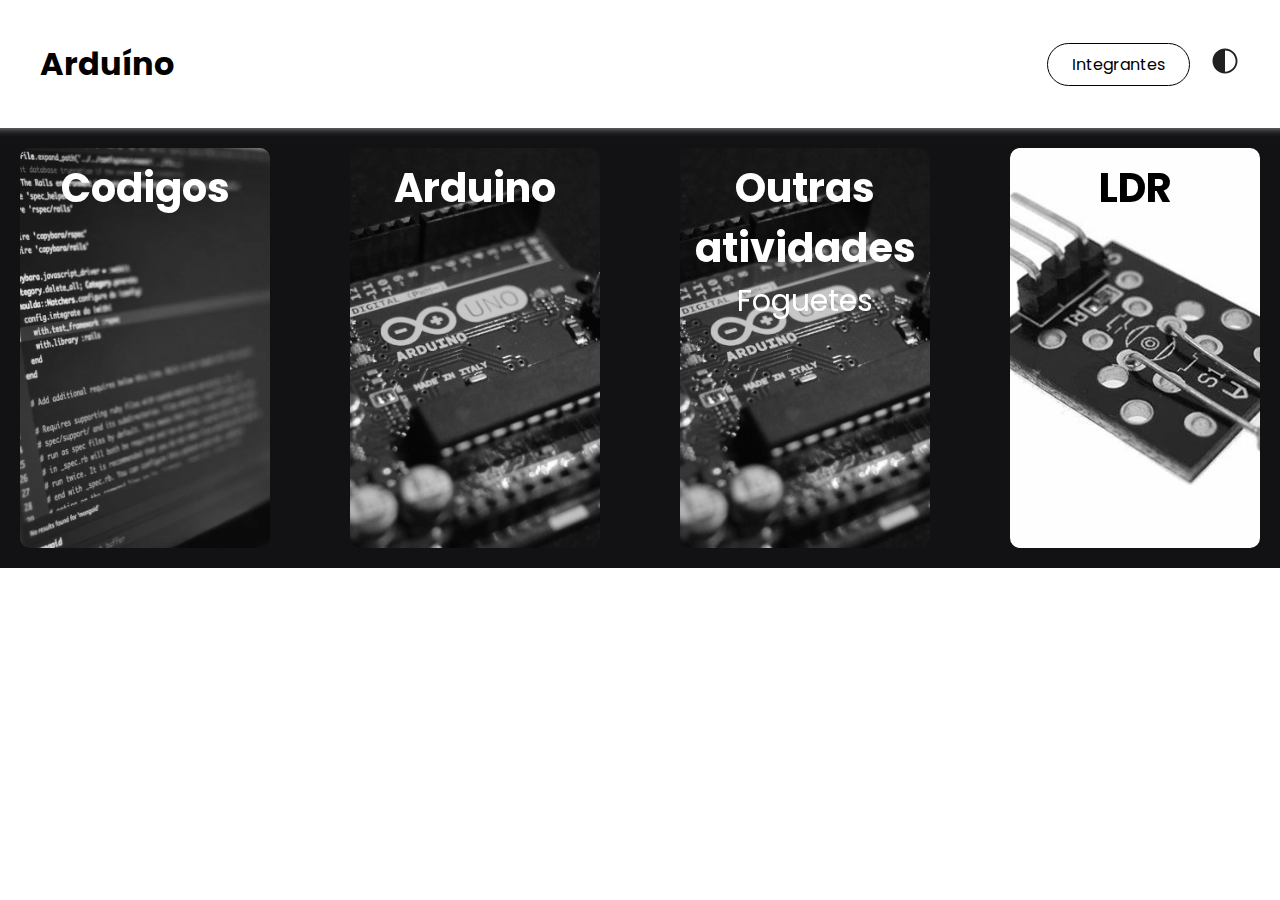
<file: index.html>
<!DOCTYPE html>
<html lang="pt-BR">
<head>
    <meta charset="UTF-8">
    <meta name="viewport" content="width=device-width, initial-scale=1.0">
    <title>Document</title>
    <link rel="shortcut icon" href="favicon.ico" type="image/x-icon">
    <link rel="stylesheet" href="csss/index.css">
    <link rel="stylesheet" href="csss/index-mediaquery.css">
    <link rel="shortcut icon" href="favicon.ico" type="image/x-icon">
</head>
<body>
    <header>
        <div class="upper-top">
            <h1>Arduíno</h1>

            <div class="menu-btns">
                <a href="#"><button>Integrantes</button></a>
                <button><svg width="800px" height="800px" viewBox="0 0 24 24" version="1.1" xmlns="http://www.w3.org/2000/svg" xmlns:xlink="http://www.w3.org/1999/xlink">
                    <!-- Uploaded to: SVG Repo, www.svgrepo.com, Generator: SVG Repo Mixer Tools -->
                    <title>ic_fluent_dark_theme_24_regular</title>
                    <desc>Created with Sketch.</desc>
                    <g id="🔍-Product-Icons" stroke="none" stroke-width="1" fill="none" fill-rule="evenodd">
                        <g id="ic_fluent_dark_theme_24_regular" fill="#212121" fill-rule="nonzero">
                            <path d="M12,22 C17.5228475,22 22,17.5228475 22,12 C22,6.4771525 17.5228475,2 12,2 C6.4771525,2 2,6.4771525 2,12 C2,17.5228475 6.4771525,22 12,22 Z M12,20.5 L12,3.5 C16.6944204,3.5 20.5,7.30557963 20.5,12 C20.5,16.6944204 16.6944204,20.5 12,20.5 Z" id="🎨-Color">
                
                </path>
                        </g>
                    </g>
                </svg></button>
            </div>
        </div>
    </header>

    <main>
        <section class="trabalhos-container">
           
            <a href="pag-codigos/pag-codigos.html">
                <div id="codigos-janela" class="janela-trabalho">
                    <h2>Codigos</h2>

                </div>
            </a>
            
            
            <a href="pag-arduino/pag-arduino.html">
                <div id="arduino-janela" class="janela-trabalho">
                    <h2>Arduino</h2>

                </div>
            </a>
            
            <a href="">
                <div id="atividade-extra" class="janela-trabalho">
                    <h2>Outras atividades</h2>
                    <p>Foguetes</p>
                </div>
            </a>

            <a href="pag-ldr/pag-ldr.html">
                <div id="ldr-janela" class="janela-trabalho">
                    <h2>LDR</h2>
                </div>
            </a>
        
        </section>
    </main>
</body>
</html>
</file>
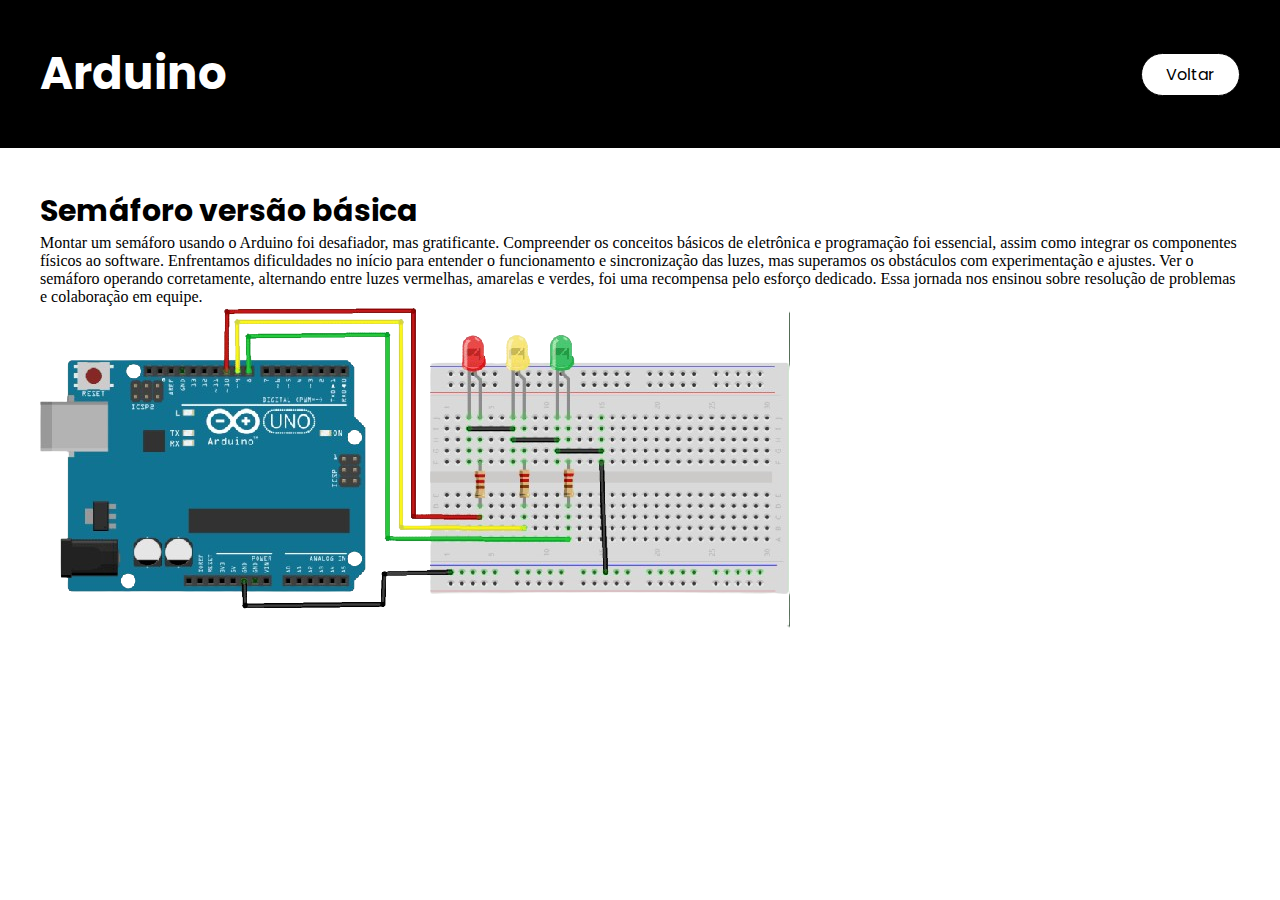
<file: pag-arduino/pag-arduino.html>
<!DOCTYPE html>
<html lang="pt-BR">
<head>
    <meta charset="UTF-8">
    <meta name="viewport" content="width=device-width, initial-scale=1.0">
    <title>Arduino-page</title>
    <link rel="shortcut icon" href="../favicon.ico" type="image/x-icon">
    <link rel="stylesheet" href="arduino.css">

</head>
<body>
    
    <header>
        <div class="upper-case">
            <h1>Arduino</h1>
            <a href="../index.html#portifolio"><a href="../index.html"><button type="button" id="btn-voltar">Voltar</button></a></a>
        </div>
    </header>
        
        <main>
                
            <h2>Semáforo versão básica</h2>
            <p>Montar um semáforo usando o Arduino foi desafiador, mas gratificante. Compreender os conceitos básicos de eletrônica e programação foi essencial, assim como integrar os componentes físicos ao software. Enfrentamos dificuldades no início para entender o funcionamento e sincronização das luzes, mas superamos os obstáculos com experimentação e ajustes. Ver o semáforo operando corretamente, alternando entre luzes vermelhas, amarelas e verdes, foi uma recompensa pelo esforço dedicado. Essa jornada nos ensinou sobre resolução de problemas e colaboração em equipe.
            </p>
     
            <div class="container-dia-1">
                <img src="../imagens/imagem-arduino.png" alt="imagem arduino">
            </div>

        </main>
        
</body>
</html>
</file>
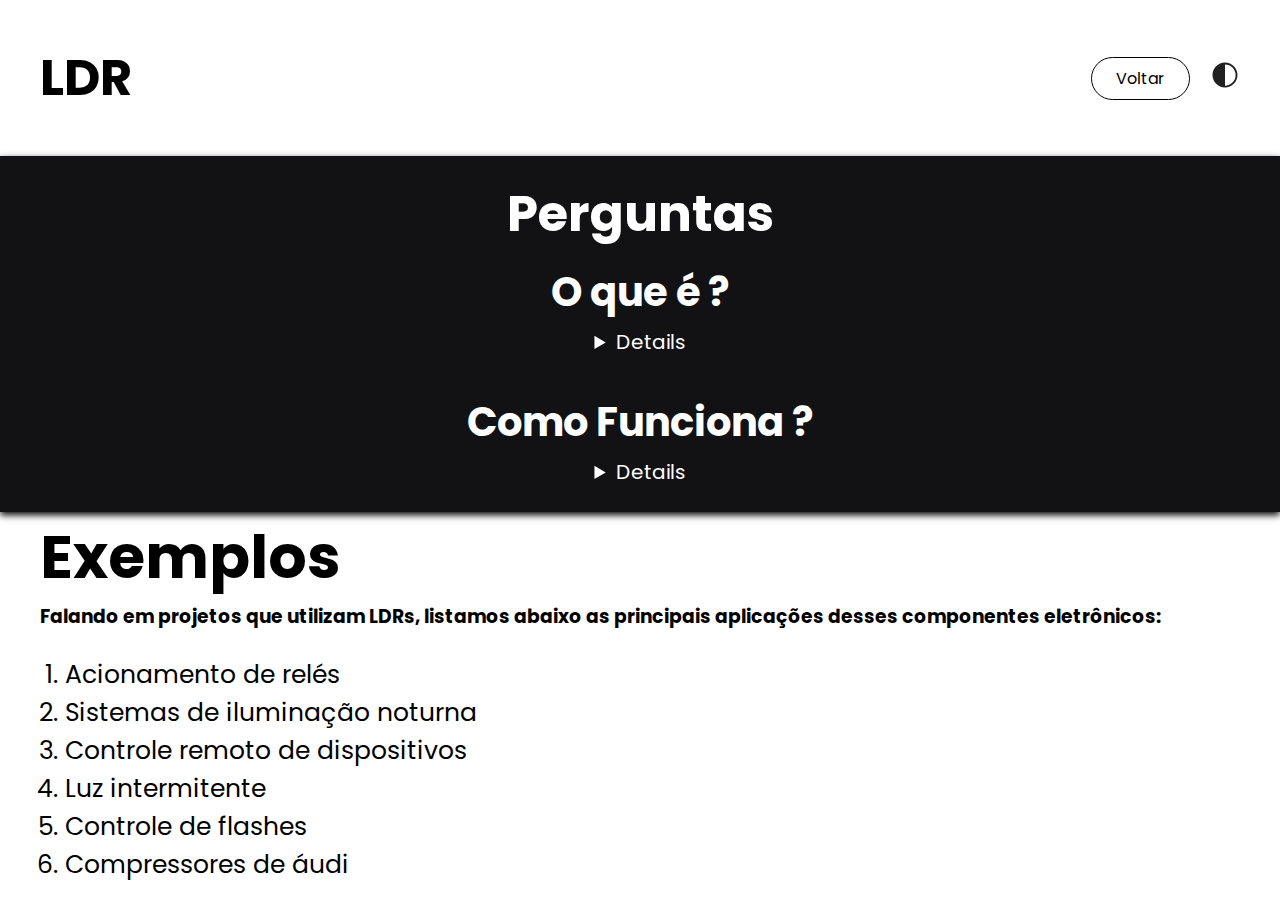
<file: pag-ldr/pag-ldr.html>
<!DOCTYPE html>
<html lang="pt-BR">
<head>
    <meta charset="UTF-8">
    <meta name="viewport" content="width=device-width, initial-scale=1.0">
    <link rel="stylesheet" href="https://fonts.googleapis.
    com/css2?family=Material+Symbols+Outlined:opsz,wgh
    t,FILL,GRAD@24,400,0,0" />

    <link rel="stylesheet" href="ldr.css">
    <link rel="stylesheet" href="ldr-medias.css">
    
    <title>LDR</title>
</head>
<body>
    <header>
        <div class="upper-top">
            <h1>LDR</h1>

            <div class="menu-btns">
                <a href="../index.html"><button>Voltar</button></a>
                <button><svg width="800px" height="800px" viewBox="0 0 24 24" version="1.1" xmlns="http://www.w3.org/2000/svg" xmlns:xlink="http://www.w3.org/1999/xlink">
                    <!-- Uploaded to: SVG Repo, www.svgrepo.com, Generator: SVG Repo Mixer Tools -->
                    <title>ic_fluent_dark_theme_24_regular</title>
                    <desc>Created with Sketch.</desc>
                    <g id="🔍-Product-Icons" stroke="none" stroke-width="1" fill="none" fill-rule="evenodd">
                        <g id="ic_fluent_dark_theme_24_regular" fill="#212121" fill-rule="nonzero">
                            <path d="M12,22 C17.5228475,22 22,17.5228475 22,12 C22,6.4771525 17.5228475,2 12,2 C6.4771525,2 2,6.4771525 2,12 C2,17.5228475 6.4771525,22 12,22 Z M12,20.5 L12,3.5 C16.6944204,3.5 20.5,7.30557963 20.5,12 C20.5,16.6944204 16.6944204,20.5 12,20.5 Z" id="🎨-Color">
                
                </path>
                        </g>
                    </g>
                </svg></button>
            </div>
        </div>
    </header>

    <main>
        <div class="all">
            <h1>Perguntas</h1>
            <section class="perguntas" id="pergunta-1">
                <h2>O que é ?</h2>
                <summary>
                    <details>
                            <p>
                                Lorem ipsum dolor sit amet, consectetur adipisicing elit.
                                Facere deserunt quasi esse officia aut officiis, tempora
                                possimus vitae at eligendi. Sapiente magni
                                perferendis animi eos nesciunt saepe, nemo aperiam iusto.
                            </p>
                    </details>
                </summary>
            </section>
            <section class="perguntas" id="pergunta-2">
                <h2>Como Funciona ?</h2>
                <summary>
                    <details>
                        <p>
                            Lorem ipsum dolor sit amet consectetur adipisicing elit.
                            Voluptate, unde ipsam, quos assumenda exercitationem dolore
                            dicta alias eum quibusdam nisi, fugit at nobis natus saepe!
                            Earum, dolorem architecto? Deleniti, quisquam?
                        </p>
                    </details>
                </summary>
            </section>

        </div>
            <section class="exemplos">
                <h2>Exemplos</h2>
                <h3>
                    Falando em projetos que utilizam LDRs,
                    listamos abaixo as principais aplicações
                    desses
                     componentes eletrônicos:
                </h3>
                <ul>
                    <li>Acionamento de relés</li>
                    <li>Sistemas de iluminação noturna</li>
                    <li>Controle remoto de dispositivos</li>
                    <li>Luz intermitente</li>
                    <li>Controle de flashes</li>
                    <li>Compressores de áudi</li>
                </ul>
            </section>

    </main>
</body>
</html>
</file>
<file: csss/index.css>
@charset "UTF-8";

@import url('https://fonts.googleapis.com/css2?family=Poppins:ital,wght@0,100;0,200;0,300;0,400;0,500;0,600;0,700;0,800;0,900;1,100;1,200;1,300;1,400;1,500;1,600;1,700;1,800;1,900&display=swap');

* {
   padding: 0;
   margin: 0;
   box-sizing: border-box;

   font-family: 'Poppins', sans-serif;
}

body {
   background-color: white;
}

header {
   width: 100%;
   

   .upper-top {
      width: 100%;
      height: 100%;

      padding: 40px;

      display: flex;
      justify-content: space-between;
      align-items: center;
      

      h1 {
         pointer-events: none;
         
      }

      .menu-btns{
         height: 100%;

         display: flex;
         align-items: center;

         button:nth-child(1) {
            cursor: pointer;

            margin-right: 20px;

            font-size:16px;

            border: 1px solid black;
            border-radius: 30px;
            
            padding: .5rem 1.5rem;

            background-color: transparent;

            transition: all .3s ease;
         }
         button:nth-child(2) {
            cursor: pointer;

            background-color: transparent;
            border: none;
         }

         button > svg {
            height: 30px;
            width: 30px;

            transition: scale .3s ease;
         }

         button:nth-child(1):hover {
            background-color: black;
            color: white;
         }

         button > svg:hover {
            scale: 1.05;
         }
      }
   }
}

/*------------------------------ CONTEINER DE TODOS OS TRABALHOS------------------------ */
.trabalhos-container{
   padding: 40px;
   display: flex;
   justify-content: space-between;
   
   background-color: #121214;
   
   box-shadow:inset 0 9px 10px -10px rgba(255, 255, 255, 0.76);

   

   & a{
      text-decoration: dashed;
   }
}


.janela-trabalho{

   width: 300px;
   height: 500px;
   padding: 10px;

   color: white;
   text-align: center;
   font-size: 30px ;

   border-radius: 10px;

   filter:grayscale(100%);
   transition: all .3s cubic-bezier(0.55, 0.085, 0.68, 0.53);

   
   & h2{
      cursor: default;
      pointer-events: none;
   }
}
.janela-trabalho:hover{
   filter: grayscale(0%);
}  


/* -----------------CODIGOS ARDUINO------------------ */
#codigos-janela{
   background-image:url(../imagens/codigos-grande.png);
   background-size: cover;
   background-position: top center;

   background-repeat: no-repeat;
}
#codigos-janela:hover{
   transform: translate(0px, -15px);

}

/* ----------Arduino Container------------*/

#arduino-janela{
   background-image:url(../imagens/arduino-grande.jpg);
   background-size: cover;
   background-position:center center;

   background-repeat: no-repeat;
}
#arduino-janela:hover{
   transform: translate(0px, -15px);

}


/* ------------ATIVIDADE EXTRA ---------------*/

#atividade-extra{
   background-image:url(../imagens/arduino-grande.jpg);
   background-size: cover;
   background-position: center center;

   background-repeat: no-repeat;

}
#atividade-extra:hover{
   transform: translate(0px, -15px);
}


/*------------ LDR ATIVIDADE ----------   */

#ldr-janela{
   background: url(../imagens/LDR.jpg);

   background-size: cover;
   background-position: center center;

   background-repeat: no-repeat;
}
#ldr-janela:hover{
   transform: translate(0px, -15px);
}
</file>
<file: csss/index-mediaquery.css>
@media (width <= 360px) {
   header {
      width: 100%;
   
      .upper-top {
         width: 100%;
         height: 100%;
   
         padding: 25px;
   
         display: flex;
         justify-content: space-between;
         align-items: center;
   
         h1 {
            font-size: 20px;
            pointer-events: none;
         }
   
         .menu-btns{
            height: 100%;
   
            display: flex;
            align-items: center;
   
            button:nth-child(1) {
               cursor: pointer;
   
               margin-right: 5px;
   
               font-size:12px;
   
               border: 1px solid black;
               border-radius: 30px;
               
               padding: .3rem 1.2rem;
   
               background-color: transparent;
   
               transition: all .3s ease;
            }
   
            button:nth-child(2) {
               cursor: pointer;
   
               height:28px;

               background-color: transparent;
               border: none;
            }
   
            button > svg {
               height: 100%;
               width: 30px;
   
               transition: scale .3s ease;
            }
   
            button:nth-child(1):hover {
               background-color: black;
               color: white;
            }
   
            button > svg:hover {
               scale: 1.05;
            }
         }
      }
   }

   .trabalhos-container{
      padding: 450px;
      justify-content: space-between;
      
      background-color: #121214;
      
      box-shadow:inset 0 9px 10px -10px rgba(255, 255, 255, 0.76);
   
      & a{
         text-decoration: dashed;
      }
      & div{
         width: 260px;
         height: 500px;
         padding: 10px;
   
         color: white;
         text-align: center;
         font-size: 30px ;
   
         border-radius: 10px;
   
         & h2{
            cursor: default;
            pointer-events: none;
         }
      }
   }
   
   
   /* -----------------CODIGOS ARDUINO------------------ */
   #codigos-janela{
      background-image:url(../imagens/codigos-grande.png);
      background-size: cover;
      background-position: top center;
      filter:grayscale(75%);
   
      transition: all .3s cubic-bezier(0.55, 0.085, 0.68, 0.53);
   }
   #codigos-janela:hover{
      transform: translate(3px, -7px);
      filter: grayscale(0%);
   
   }
   
   
   
   /* ----------Arduino Container------------*/
   
   #arduino-janela{
      background-image:url(../imagens/arduino-grande.jpg);
      background-size: cover;
      background-position: top center;
      filter:grayscale(75%);
      
   
      transition: all .4s cubic-bezier(0.55, 0.085, 0.68, 0.53);
   }
   #arduino-janela:hover{
      transform: translate(0px, -15px);
      filter: grayscale(0%);
   
   }
   
   
   
   
   /* ------------ATIVIDADE EXTRA ---------------*/

   #atividade-extra:hover{
      transform: translate(-3px, -7px);
      filter: grayscale(0%);
      
   }
   }

   @media (max-width:1099px) {
      .trabalhos-container{
         padding: 20px 0px;
         display: block;
         justify-content: space-between;
         background-color: #121214;
         box-shadow:inset 0 9px 10px -10px rgba(255, 255, 255, 0.76);
         
         & .janela-trabalho{
            width:calc(100% - 50px);
            height: 100%;
            margin: 25px;

            & h2{
               font-size: 40px;
            }
         }
         & #codigos-janela:hover{
            transform: translate(0px, -10px);
         }
         & #arduino-janela:hover{
            transform: translate(0px, -10px);
         }
         & #atividade-extra:hover{
            transform: translate(0px, -10px);
         }
      
   }}


   @media (min-width:1100px) and (max-width:1400px) {
      & .trabalhos-container{
         padding: 20px 20px;
      }

      & .janela-trabalho{
         width:250px;
         height: 400px;
         
         & h2{
            font-size: 40px;
         }
         }
               
   }
   @media (min-width: 1024px) {
      #ldr-janela{
         color: black;
      }
   }
</file>
<file: pag-arduino/arduino.css>
@charset "UTF-8";
@import url('https://fonts.googleapis.com/css2?family=Inter:wght@100..900&display=swap');
@import url('https://fonts.googleapis.com/css2?family=Poppins:ital,wght@0,100;0,200;0,300;0,400;0,500;0,600;0,700;0,800;0,900;1,100;1,200;1,300;1,400;1,500;1,600;1,700;1,800;1,900&display=swap');

* {
   padding: 0;
   margin: 0;
   box-sizing: 0;
   
}
:root{
   --cor1:#121214;
   --code:#73dd7c;
}

header{
    background-color: black;
    color: white;

    width: 100%;
    height: 100%;
    & p{
       padding: 0px 40px;
       text-align: justify;
       font-size: 16px;
       font-family: Poppins;
    }
    & h1{
       font-family: poppins, sans-serif;
       font-size: 45px;
       cursor: default;
    }
 }
 
 
 .upper-case{
 
    padding: 40px;
    
    display: flex;
    justify-content: space-between;
    align-items: center;
    
    & #btn-voltar{
       background-color: white;
       border: solid 0.5px black;
       border-radius: 30px;
    
       padding: .5rem 1.5rem;
       
       font-size: 16px;
       font-family: Poppins, sans-serif;
       
    }
    
    & #btn-voltar:hover{
       background-color: var(--cor1);
       color: white;
       
       border: solid 0.5px white;
    }
 }
 
main{
    padding: 40px;

    & h2{
        font-family: poppins, sans-serif;
        font-size: 30px;
    }
}
</file>
<file: pag-ldr/ldr.css>
@charset "UTF-8";

@import url('https://fonts.googleapis.com/css2?family=Poppins:ital,wght@0,100;0,200;0,300;0,400;0,500;0,600;0,700;0,800;0,900;1,100;1,200;1,300;1,400;1,500;1,600;1,700;1,800;1,900&display=swap');

* {
   padding: 0;
   margin: 0;
   box-sizing: border-box;

   font-family: 'Poppins', sans-serif;
}

body {
   background-color: white;
}

header {
   width: 100%;
   

   .upper-top {
      width: 100%;
      height: 100%;

      padding: 40px;

      display: flex;
      justify-content: space-between;
      align-items: center;
      

      h1 {
         pointer-events: none;
         
      }

      .menu-btns{
         height: 100%;

         display: flex;
         align-items: center;

         button:nth-child(1) {
            cursor: pointer;

            margin-right: 20px;

            font-size:16px;

            border: 1px solid black;
            border-radius: 30px;
            
            padding: .5rem 1.5rem;

            background-color: transparent;

            transition: all .3s ease;
         }
         button:nth-child(2) {
            cursor: pointer;

            background-color: transparent;
            border: none;
         }

         button > svg {
            height: 30px;
            width: 30px;

            transition: scale .3s ease;
         }

         button:nth-child(1):hover {
            background-color: black;
            color: white;
         }

         button > svg:hover {
            scale: 1.05;
         }
      }
   }
}
.all{
    padding: 20px;
    background-color: #121214;
    color: white;
    box-shadow: 0px 3px 7px black;
    & h1{
        user-select: none;
        text-align: center;
        margin-bottom: 10px;
        color: white;
    }

    & h2{
        text-align: center;
        color: white;
    }
    & p{
        text-align: justify;
    }
}
section:not(:last-child){
    margin-bottom: 30px;
}

summary{
    text-align: center;
    user-select: none;

    & p{
        user-select: all;
        transition: all .5s cubic-bezier(0.165, 0.84, 0.44, 1);
        color: white;
    }
}
summary:active details{
    transform:translateX(10px) ;
}
details{
    padding: 5px;
    transition: all .5s cubic-bezier(0.165, 0.84, 0.44, 1);
    color: white;
}



section.exemplos{
    padding: 0px 40px;
    

    & h2{
        font-size: 50px;
        user-select: none;
    }
    & h3{
        user-select: none;
    }
}

ul{
    margin-top: 20px;
    margin-left: 20px;
    & li{
        list-style-type:decimal;
        font-size: 20px;
    }
}
</file>
<file: pag-ldr/ldr-medias.css>
@charset "UTF-8";

@media (min-width:789px){
     h1{
            font-size: 50px;
        }
    
    h2{
        font-size: 40px;
    }
    summary{
        font-size: 20px;
    }


    
section.exemplos{
    padding: 0px 40px;
    

    & h2{
        font-size: 60px;
        user-select: none;
    }
    & h3{
        user-select: none;
    }
}

ul{
    margin-top: 25px;
    margin-left: 25px;
    & li{
        list-style-type:decimal;
        font-size: 25px;
    }
}
}
</file>
